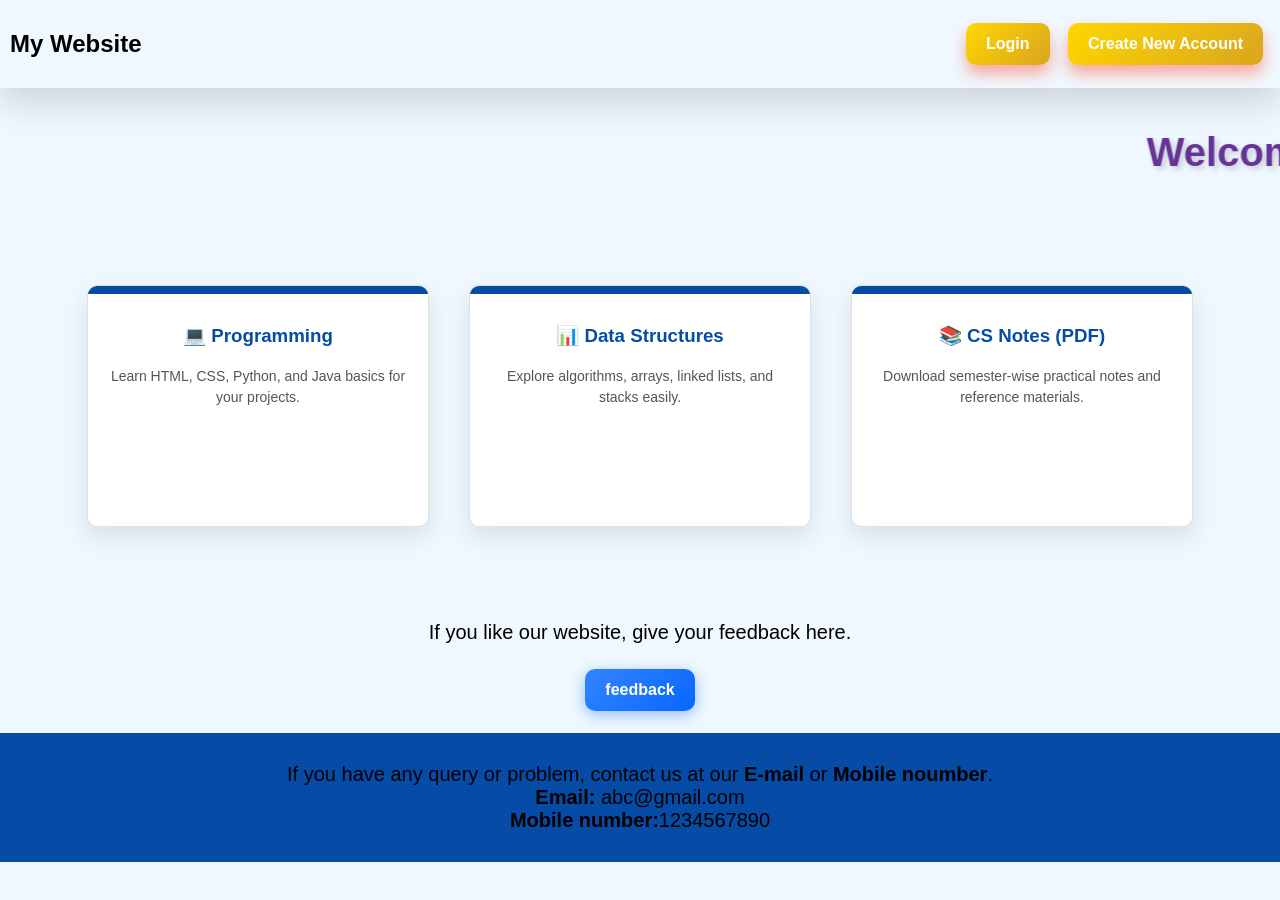
<file: index.html>
<!DOCTYPE html>
<html lang="en">
<head>
    <meta charset="UTF-8">
    <meta name="viewport" content="width=device-width, initial-scale=1.0">
    <title>Public Portal</title>
    <link rel="stylesheet" href="index.css">
</head>
<body>
    <div class="main_page_content">
        <header class="mainpage_header">
            <h2>My Website</h2>
            <div">
                <a href="login.html" class="main_page_button">Login</a>
                <a href="register.html" class="main_page_button">Create New Account</a>
            </div>
        </header>

        <main class="welcome_statement">
            <marquee behavior="scroll" direction="left" scrollamount="10" onmouseover="this.stop();" onmouseout="this.start();">
                <h1>Welcome to my first website!!!</h1>
            </marquee>
        </main>

        <div class="cs_cards_container">
            <div class="card">
                <h3>💻 Programming</h3>
                <p>Learn HTML, CSS, Python, and Java basics for your projects.</p>
            </div>
            
            <div class="card">
                <h3>📊 Data Structures</h3>
                <p>Explore algorithms, arrays, linked lists, and stacks easily.</p>
            </div>
            
            <div class="card">
                <h3>📚 CS Notes (PDF)</h3>
                <p>Download semester-wise practical notes and reference materials.</p>
            </div>
        </div>
    </div>

    <div class="feedback_section">
        <span id="feedback_statement">If you like our website, give your feedback here.</span><br><br>
        <a href="feedback.html" class="main_page_button" id="feedback_button">feedback</a>
    </div>

    <div class="footer_box">
        <footer>
            <p class="footer_statement">If you have any query or problem, contact us at our <strong>E-mail</strong> or <strong>Mobile noumber</strong>.<br>
            <strong>Email:</strong> abc@gmail.com<br>
                <strong>Mobile number:</strong>1234567890
            </p>
        </footer>
    </div>
</body>
</html>
</file>
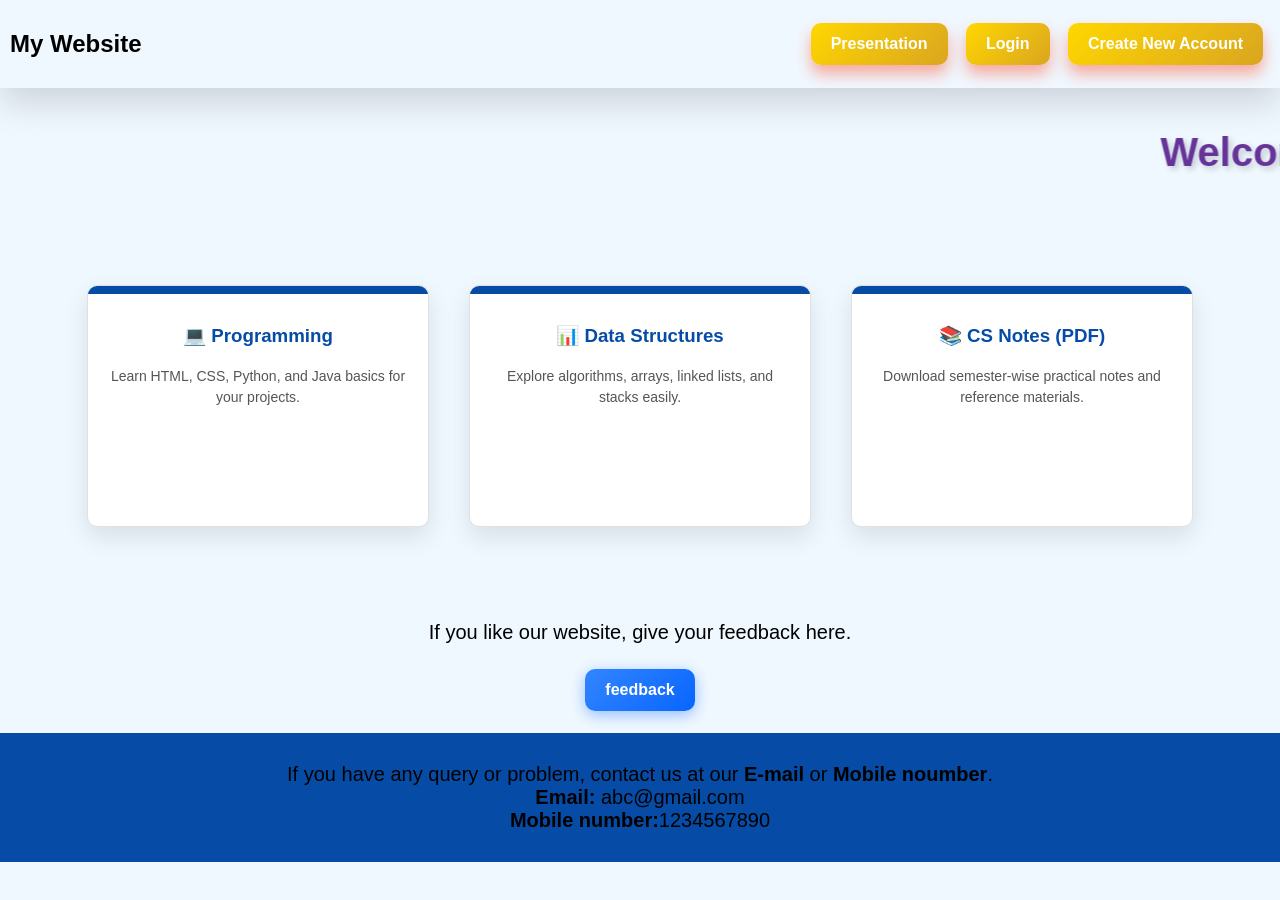
<file: my_website/index.html>
<!DOCTYPE html>
<html lang="en">
<head>
    <meta charset="UTF-8">
    <meta name="viewport" content="width=device-width, initial-scale=1.0">
    <title>Public Portal</title>
    <link rel="stylesheet" href="index.css">
</head>
<body>
    <div class="main_page_content">
        <header class="mainpage_header">
            <h2>My Website</h2>
            <div">
            <a href="presentation.html" class="main_page_button">Presentation</a>
                <a href="login.html" class="main_page_button">Login</a>
                <a href="register.html" class="main_page_button">Create New Account</a>
            </div>
        </header>

        <main class="welcome_statement">
            <marquee behavior="scroll" direction="left" scrollamount="10" onmouseover="this.stop();" onmouseout="this.start();">
                <h1>Welcome to my first website!!!</h1>
            </marquee>
        </main>

        <div class="cs_cards_container">
            <div class="card">
                <h3>💻 Programming</h3>
                <p>Learn HTML, CSS, Python, and Java basics for your projects.</p>
            </div>
            
            <div class="card">
                <h3>📊 Data Structures</h3>
                <p>Explore algorithms, arrays, linked lists, and stacks easily.</p>
            </div>
            
            <div class="card">
                <h3>📚 CS Notes (PDF)</h3>
                <p>Download semester-wise practical notes and reference materials.</p>
            </div>
        </div>
    </div>

    <div class="feedback_section">
        <span id="feedback_statement">If you like our website, give your feedback here.</span><br><br>
        <a href="feedback.html" class="main_page_button" id="feedback_button">feedback</a>
    </div>

    <div class="footer_box">
        <footer>
            <p class="footer_statement">If you have any query or problem, contact us at our <strong>E-mail</strong> or <strong>Mobile noumber</strong>.<br>
            <strong>Email:</strong> abc@gmail.com<br>
                <strong>Mobile number:</strong>1234567890
            </p>
        </footer>
    </div>
</body>
</html>
</file>
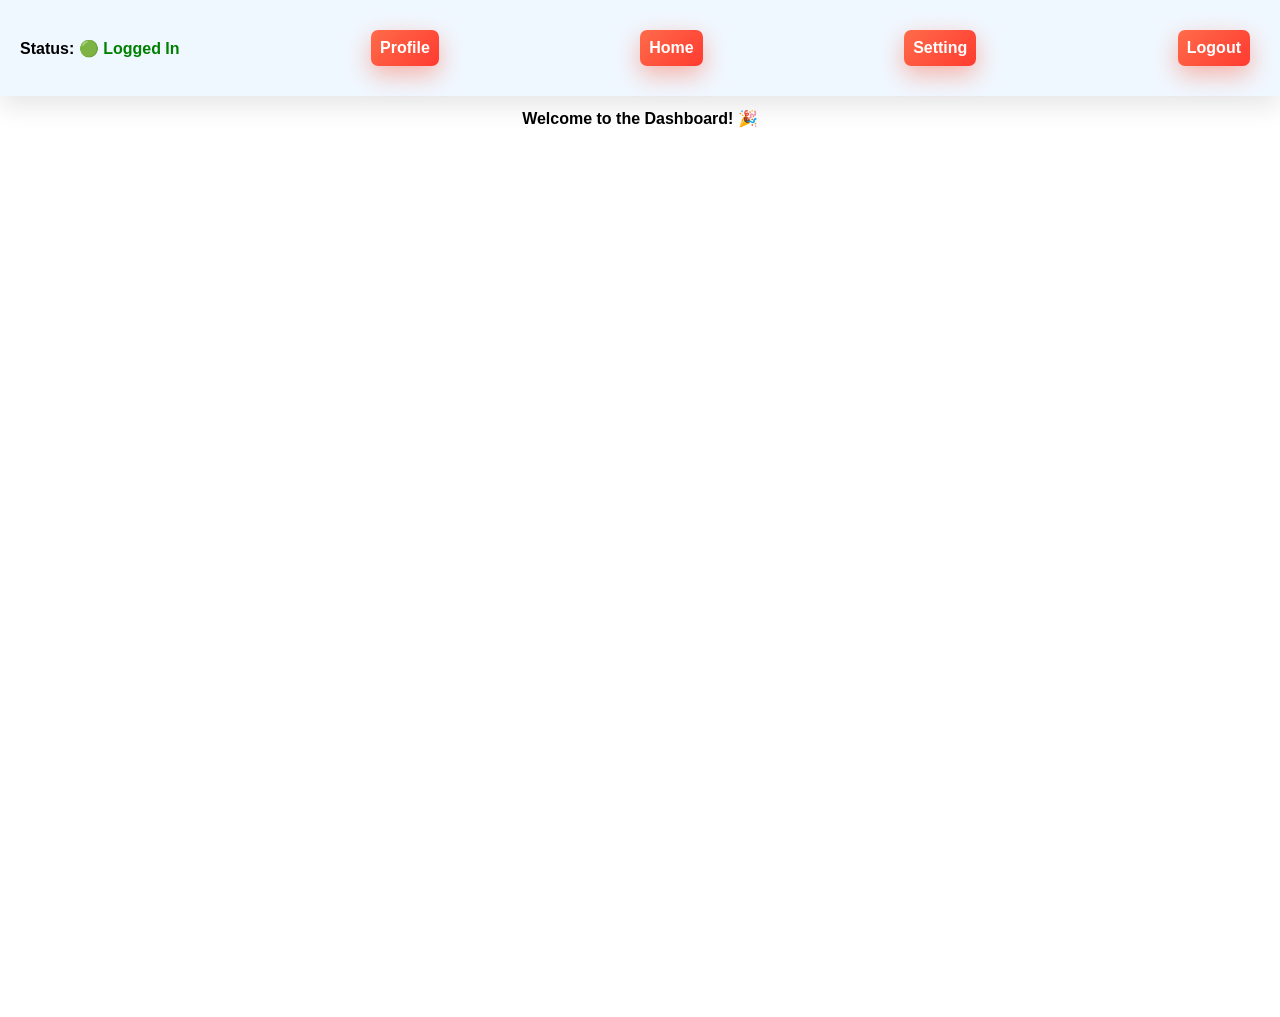
<file: dashboard.html>
<!DOCTYPE html>
<html lang="en">
<head>
    <meta charset="UTF-8">
    <meta name="viewport" content="width=device-width, initial-scale=1.0">
    <title>User Dashboard</title>
    <link rel="stylesheet" href="dashboard_page.css">
</head>
<body>
    <header class="dashboard_page_header">
            <span><strong>Status:</strong> <span style="color: green; font-weight: bold;">🟢 Logged In</span></span>
            <button class="dashboard_button">Profile</button>
            <a class="dashboard_button" href="dashboard.html">Home</a>
            <button class="dashboard_button">Setting</button>
            <a href="index.html" class="dashboard_button" style="background-color: #dc3545;">Logout</a>
    </header>

    <div class="profile_page">
        <div class="profile_card">
            <span><h4>Welcome to the Dashboard! 🎉</h4></span>
        </div>
    </div>
</body>
</html>
</file>
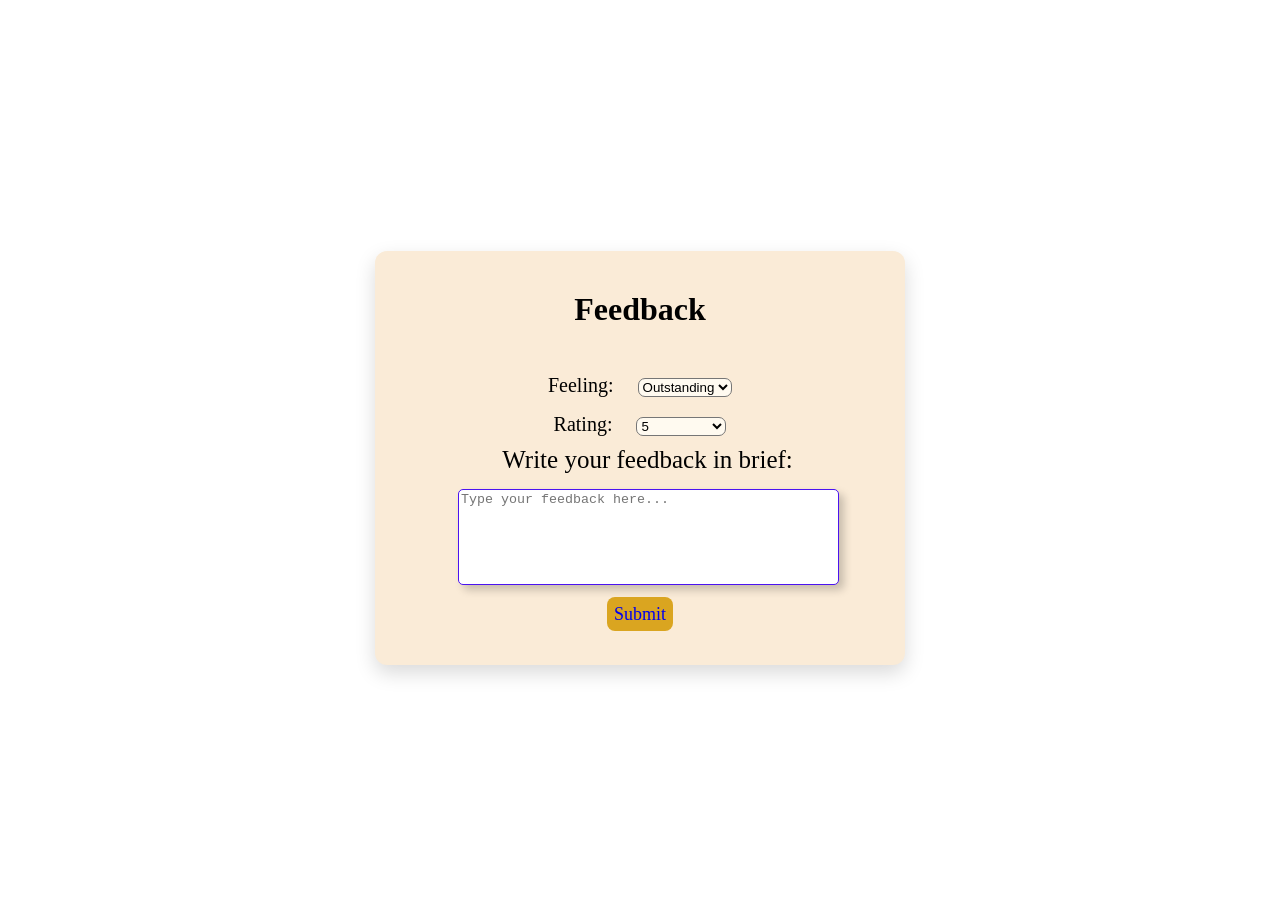
<file: feedback.html>
<!DOCTYPE html>
<html lang="en">
<head>
    <meta charset="UTF-8">
    <meta name="viewport" content="width=device-width, initial-scale=1.0">
    <title>feedback</title>
    <link rel="stylesheet" href="feedback.css">
</head>
<body>
    <div>
        <h1 class="heading">Feedback</h1><br>
        <label for="Feeling" class="feeling_label">Feeling:</label>
        <select class="feeling_menu" name="Feeling">
            <option value="Outstanding">Outstanding</option>
            <option value="Happy">Happy</option>
            <option value="Bad">Bad</option>
            <option value="Nothing">Nothing</option>
        </select><br>

        <label for="Rating" class="rating_label">Rating:</label>
        <select class="rating_menu" name="Rating">
            <option value="5">5</option>
            <option value="4">4</option>
            <option value="3">3</option>
            <option value="2">2</option>
            <option value="1">1</option>
        </select><br>

        <label for="feedback" class="feedback_brief_label">Write your feedback in brief:</label><br>
        <textarea class="feedback_box" rows="6" cols="45" name="feedback" placeholder="Type your feedback here..." required></textarea><br>
        <a href="feedback_submit.html" class="submit_feedback">Submit</a>
    </div>
</body>
</html>
</file>
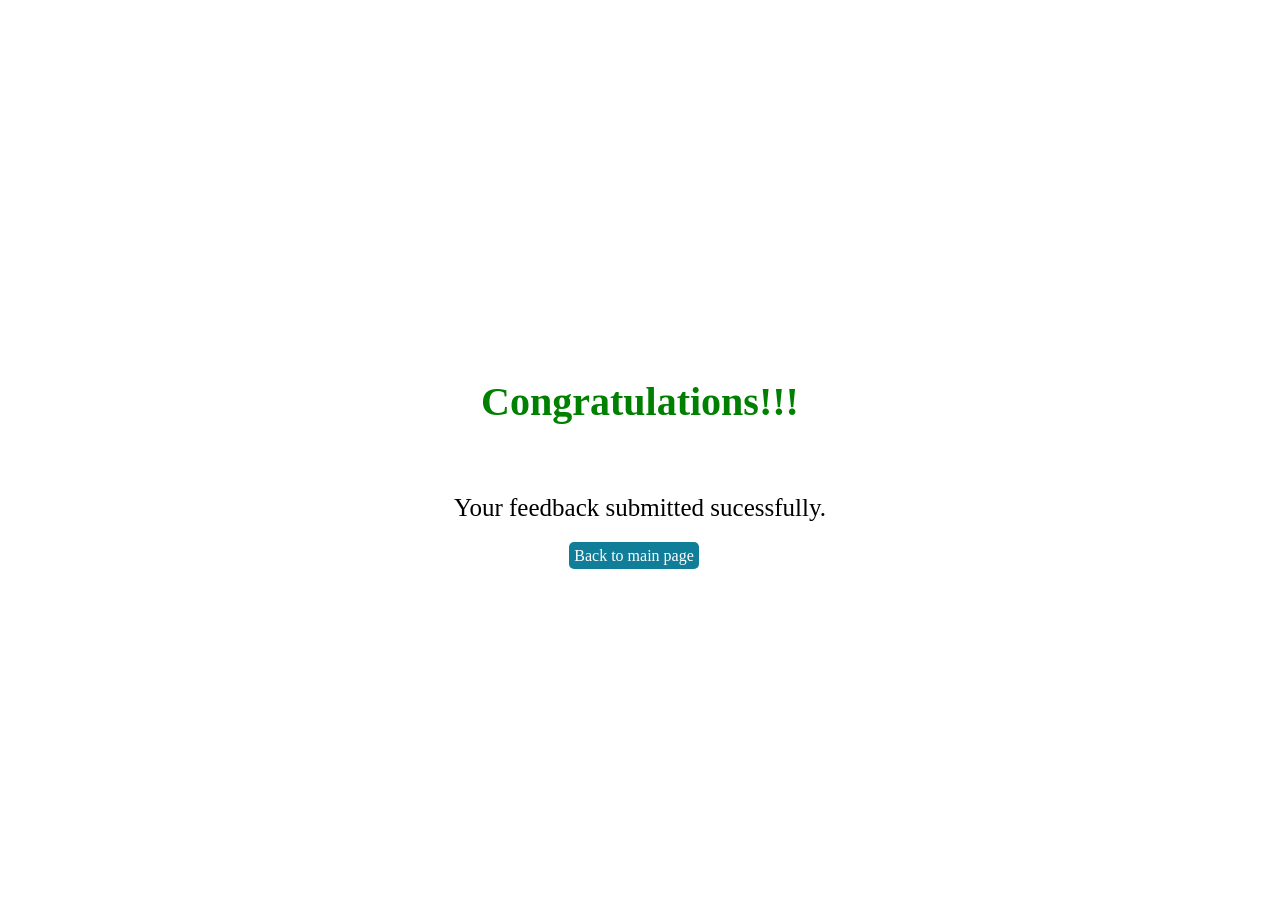
<file: feedback_submit.html>
<!DOCTYPE html>
<html lang="en">
<head>
    <meta charset="UTF-8">
    <meta name="viewport" content="width=device-width, initial-scale=1.0">
    <title>success</title>
    <link rel="stylesheet" href="feedback_submit.css">
</head>
<body>
    <div>
        <h1>Congratulations!!! </h1><br>
        <p>Your feedback submitted sucessfully.</p>
        <a href="index.html" class="back_button">Back to main page</a>
    </div>
</body>
</html>
</file>
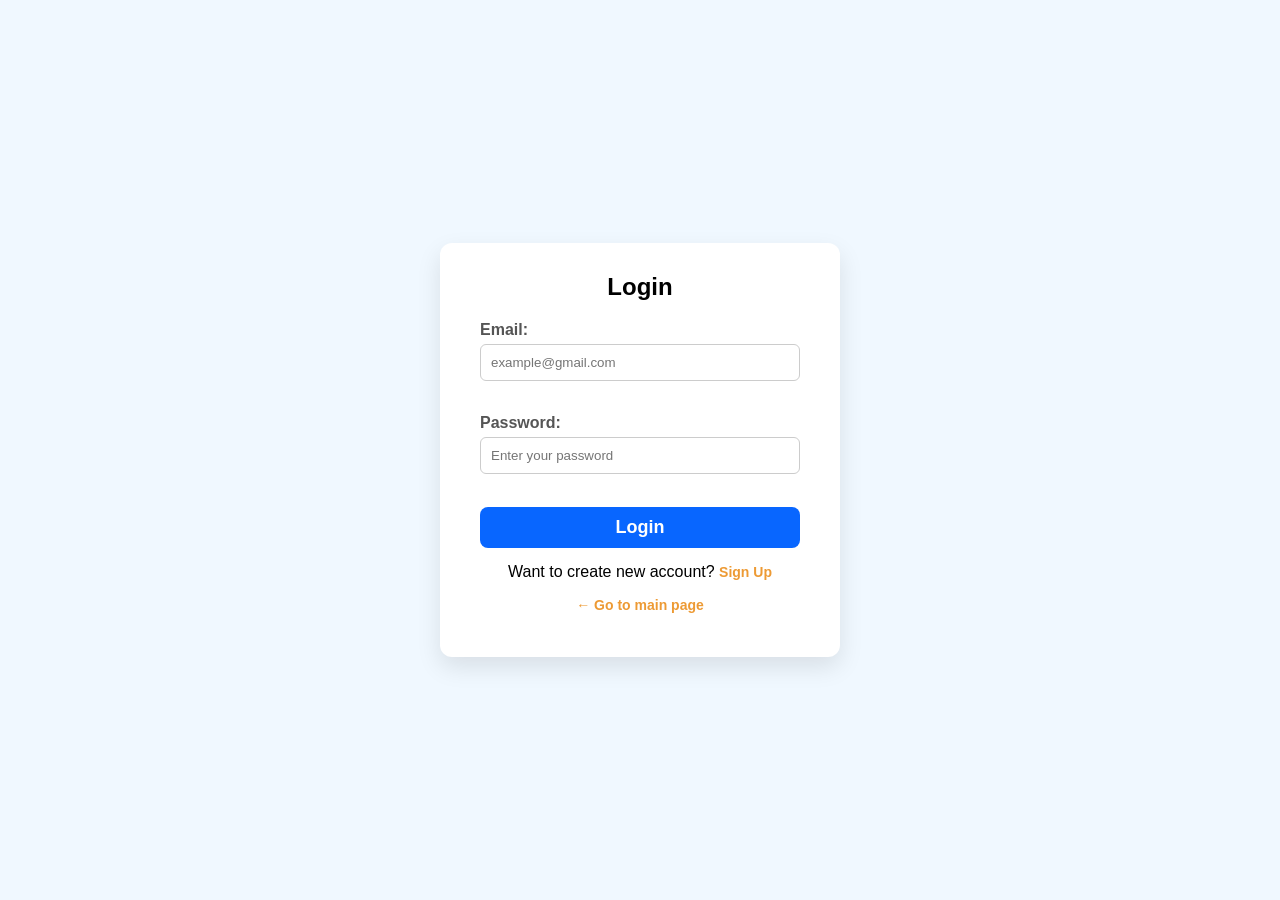
<file: login.html>
<!DOCTYPE html>
<html lang="en">
<head>
    <meta charset="UTF-8">
    <meta name="viewport" content="width=device-width, initial-scale=1.0">
    <title>Login Form</title>
    <link rel="stylesheet" href="login_page.css">
    <script>
        function handleLogin(event) {
            event.preventDefault();

            let inputEmail = document.getElementById("email").value;
            let inputPassword = document.getElementById("password").value;

            // Saved details get karne
            let savedEmail = localStorage.getItem("savedEmail");
            let savedPassword = localStorage.getItem("savedPassword");

            if (!savedEmail || !savedPassword) {
                alert("Account is not created, please first create a account.");
                window.location.href = "register.html";
                return false;
            }

            if (inputEmail === savedEmail && inputPassword === savedPassword) {
                alert("Login Successful!");
                window.location.href = "dashboard.html";
            } else {
                alert("Please enter correct email or password.");
            }
        }
    </script>
</head>
<body>
    <form class="login_form" onsubmit="handleLogin(event)">
        <h2>Login</h2>
        
        <label  for="email">Email: </label>
        <input type="email" id="email" placeholder="example@gmail.com" required><br><br>
        
        <label for="password">Password: </label>
        <input type="password" id="password" placeholder="Enter your password" required><br><br>
        
        <input type="submit" value="Login" class="submit">
        
        <p style="text-align: center; margin-top: 15px; font-size: 16px;">
            Want to create new account? <a class="login_page_sign_up" href="register.html">Sign Up</a>
        </p>
        <p style="text-align: center;">
            <a class="login_page_sign_up" href="index.html">← Go to main page</a>
        </p>
    </form>
</body>
</html>
</file>
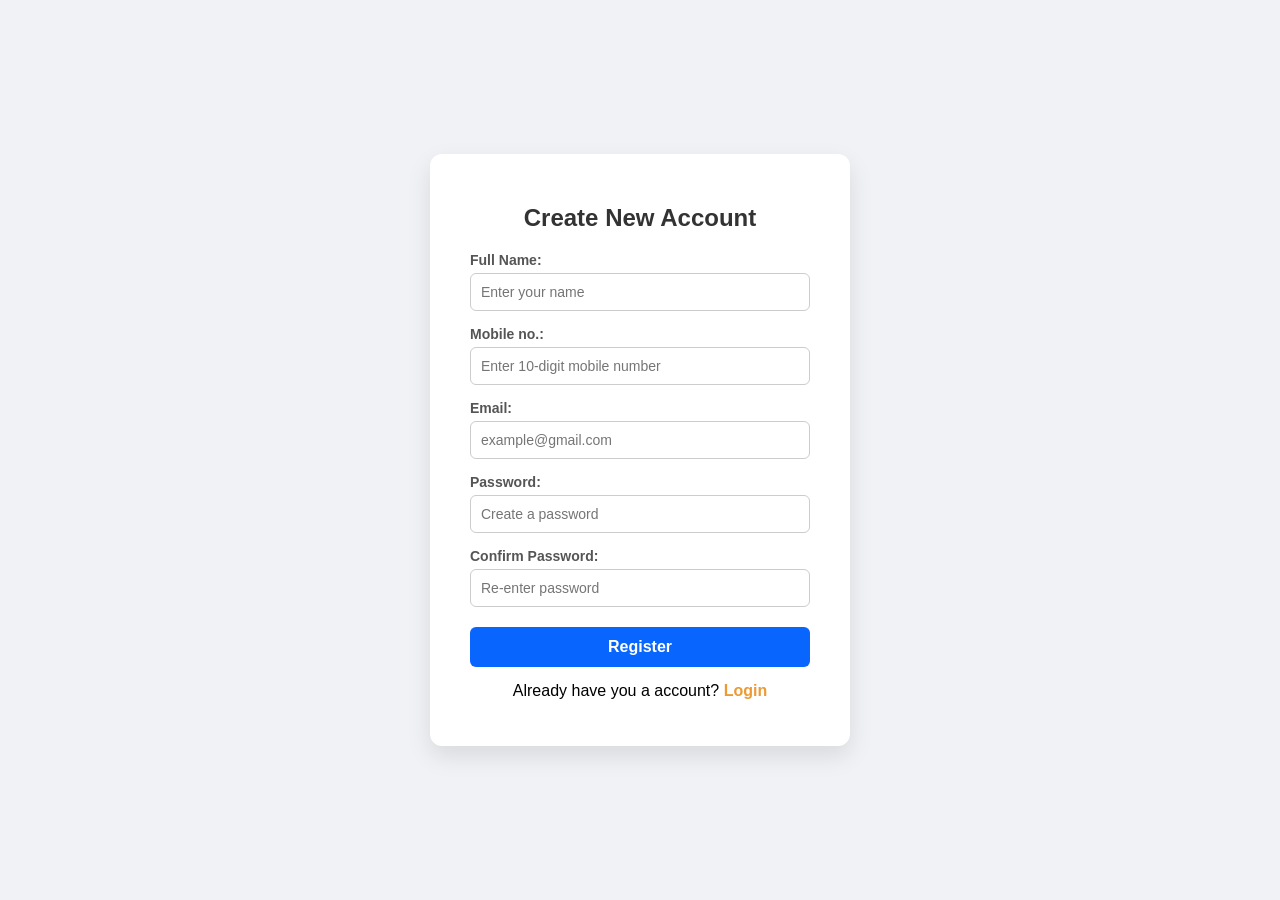
<file: register.html>
<!DOCTYPE html>
<html lang="en">
<head>
    <meta charset="UTF-8">
    <meta name="viewport" content="width=device-width, initial-scale=1.0">
    <title>Create New Account</title>
    <link rel="stylesheet" href="register_page.css">
    <script>
        function handleRegister(event) {
            event.preventDefault();
            
            let name = document.getElementById("name").value;
            let mobile = document.getElementById("mobile").value;
            let email = document.getElementById("email").value;
            let password = document.getElementById("password").value;
            let confirmPassword = document.getElementById("confirm-password").value;

            if (!email.endsWith("@gmail.com")) {
                alert("Please enter a valid E-mail !");
                return false;
            }

            if (mobile.length !== 10 || isNaN(mobile)) {
                alert("Please enter a valid mobile number!");
                return false;
            }

            if (password !== confirmPassword) {
                alert("Password does not match, please check again.");
                return false;
            }
 
            localStorage.setItem("savedName", name);
            localStorage.setItem("savedEmail", email);
            localStorage.setItem("savedPassword", password);

            alert("Account created successfully.");
            window.location.href = "login.html";
        }
    </script>
</head>
<body>
    <div class="register_form">
        <form onsubmit="handleRegister(event)">
            <h2>Create New Account</h2>
            
            <label for="name">Full Name: </label>
            <input type="text" id="name" placeholder="Enter your name" required>
            
            <label for="mobile">Mobile no.: </label>
            <input type="tel" id="mobile" placeholder="Enter 10-digit mobile number" required>

            <label for="email">Email: </label>
            <input type="email" id="email" placeholder="example@gmail.com" required>
            
            <label for="password">Password: </label>
            <input type="password" id="password" placeholder="Create a password" required>
            
            <label for="confirm-password">Confirm Password: </label>
            <input type="password" id="confirm-password" placeholder="Re-enter password" required>
            
            <input type="submit" value="Register" class="submit">
            
            <p style="text-align: center; margin-top: 15px; font-size: 16px;">
                Already have you a account? <a href="login.html" class="login_page_sign_up">Login</a>
            </p>
        </form>
    </div>
</body>
</html>
</file>
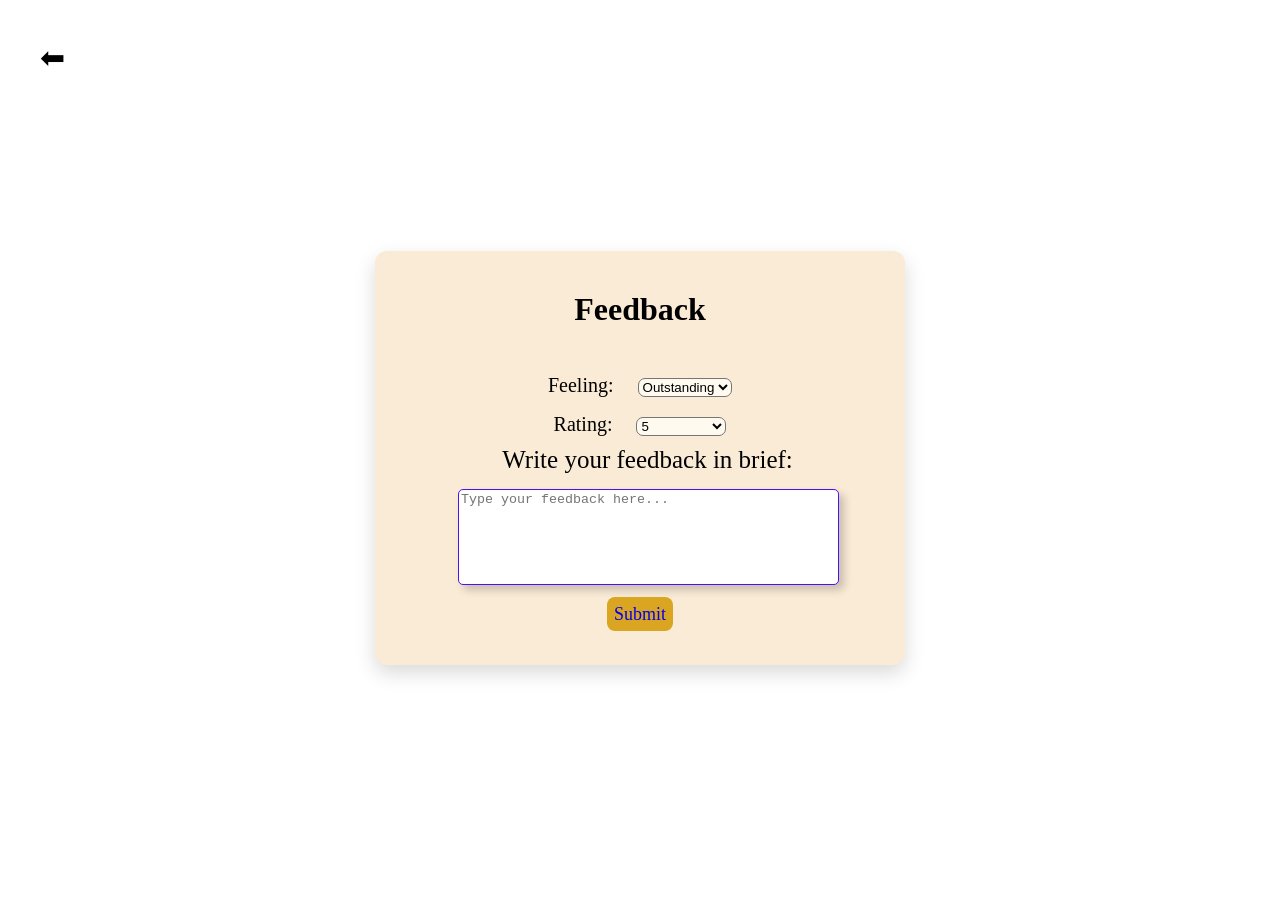
<file: my_website/feedback.html>
<!DOCTYPE html>
<html lang="en">
<head>
    <meta charset="UTF-8">
    <meta name="viewport" content="width=device-width, initial-scale=1.0">
    <title>feedback</title>
    <link rel="stylesheet" href="feedback.css">
</head>
<body>
    <a href="index.html" style="text-decoration: none; color: black ;font-size: 30px; margin: 20px; position: absolute; top: 20px; left:20px;">⬅</a>
    <div>
        <h1 class="heading">Feedback</h1><br>
        <label for="Feeling" class="feeling_label">Feeling:</label>
        <select class="feeling_menu" name="Feeling">
            <option value="Outstanding">Outstanding</option>
            <option value="Happy">Happy</option>
            <option value="Bad">Bad</option>
            <option value="Nothing">Nothing</option>
        </select><br>

        <label for="Rating" class="rating_label">Rating:</label>
        <select class="rating_menu" name="Rating">
            <option value="5">5</option>
            <option value="4">4</option>
            <option value="3">3</option>
            <option value="2">2</option>
            <option value="1">1</option>
        </select><br>

        <label for="feedback" class="feedback_brief_label">Write your feedback in brief:</label><br>
        <textarea class="feedback_box" rows="6" cols="45" name="feedback" placeholder="Type your feedback here..." required></textarea><br>
        <a href="feedback_submit.html" class="submit_feedback">Submit</a>
    </div>
</body>
</html>
</file>
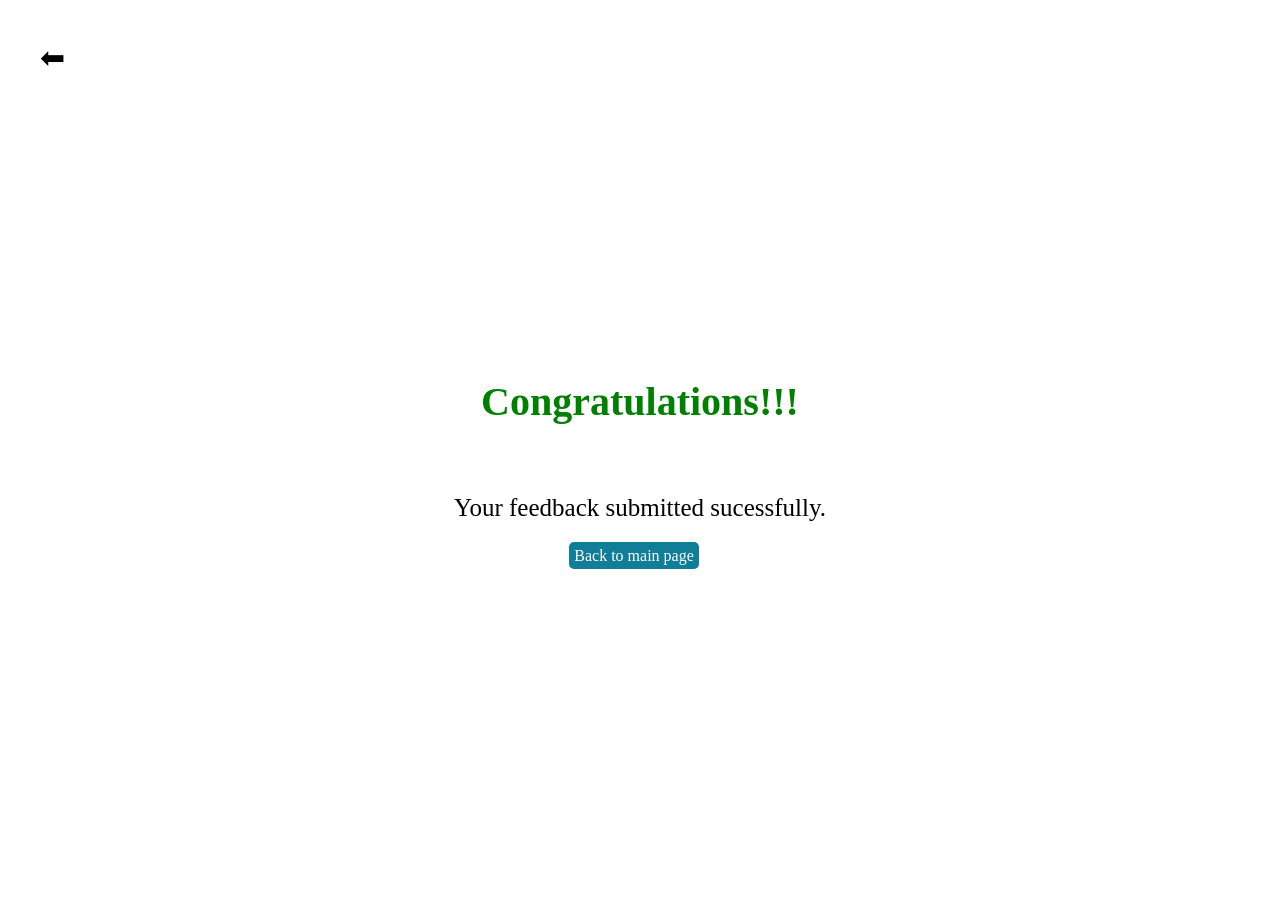
<file: my_website/feedback_submit.html>
<!DOCTYPE html>
<html lang="en">
<head>
    <meta charset="UTF-8">
    <meta name="viewport" content="width=device-width, initial-scale=1.0">
    <title>success</title>
    <link rel="stylesheet" href="feedback_submit.css">
</head>
<body>
    <a href="index.html" style="text-decoration: none; color: black ;font-size: 30px; margin: 20px; position: absolute; top: 20px; left:20px;">⬅</a>
    <div>
        <h1>Congratulations!!! </h1><br>
        <p>Your feedback submitted sucessfully.</p>
        <a href="index.html" class="back_button">Back to main page</a>
    </div>
</body>
</html>
</file>
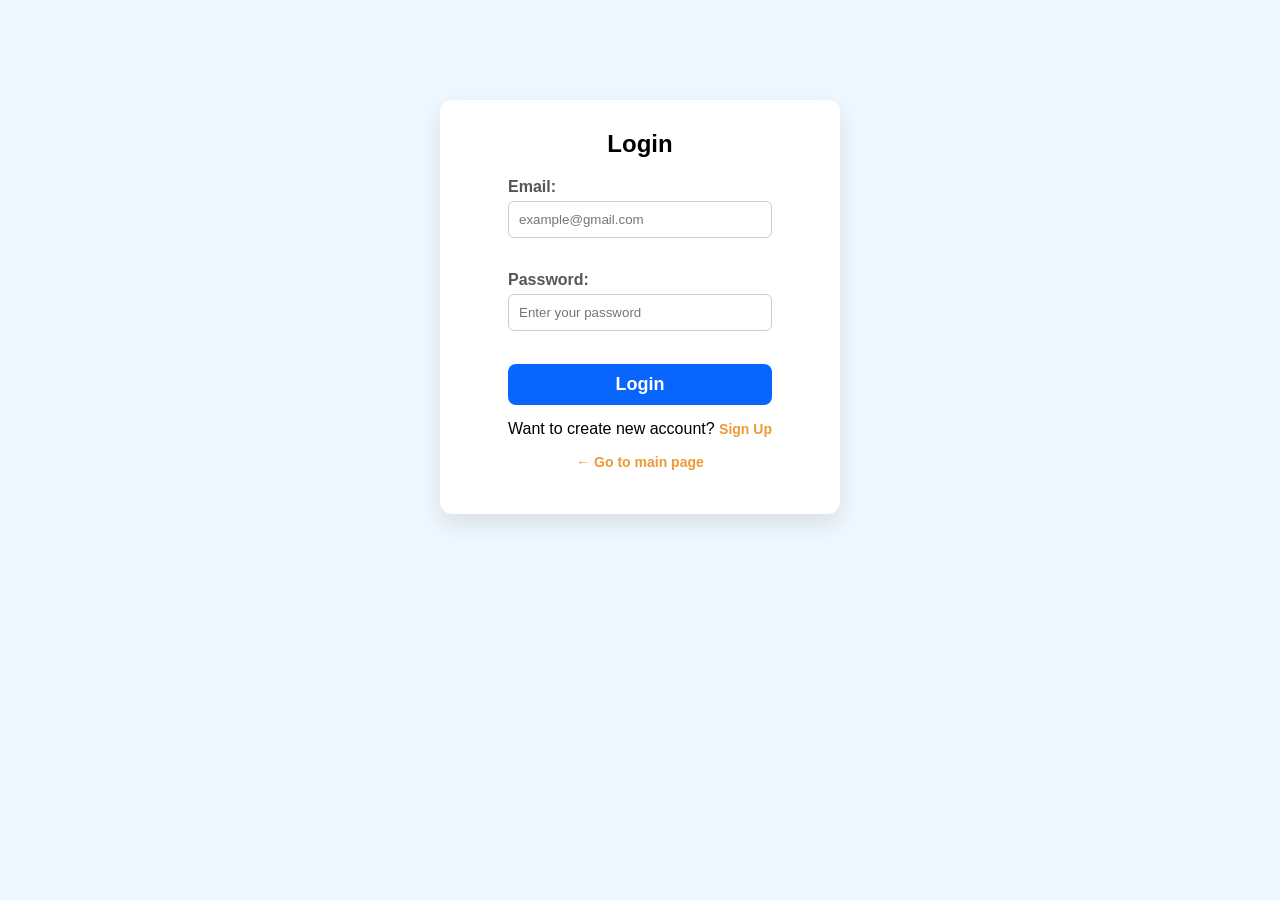
<file: my_website/login.html>
<!DOCTYPE html>
<html lang="en">
<head>
    <meta charset="UTF-8">
    <meta name="viewport" content="width=device-width, initial-scale=1.0">
    <title>Login Form</title>
    <link rel="stylesheet" href="login_page.css">
    <script>
        function handleLogin(event) {
            event.preventDefault();

            let inputEmail = document.getElementById("email").value;
            let inputPassword = document.getElementById("password").value;

            // Saved details get karne
            let savedEmail = localStorage.getItem("savedEmail");
            let savedPassword = localStorage.getItem("savedPassword");

            if (!savedEmail || !savedPassword) {
                alert("Account is not created, please first create a account.");
                window.location.href = "register.html";
                return false;
            }

            if (inputEmail === savedEmail && inputPassword === savedPassword) {
                alert("Login Successful!");
                window.location.href = "dashboard.html";
            } else {
                alert("Please enter correct email or password.");
            }
        }
    </script>
</head>
<body>
    <div class="login_form">
        <form onsubmit="handleLogin(event)">
            <h2>Login</h2>
            
            <label  for="email">Email: </label>
            <input type="email" id="email" placeholder="example@gmail.com" required><br><br>
            
            <label for="password">Password: </label>
            <input type="password" id="password" placeholder="Enter your password" required><br><br>
            
            <input type="submit" value="Login" class="submit">
            
            <p style="text-align: center; margin-top: 15px; font-size: 16px;">
                Want to create new account? <a class="login_page_sign_up" href="register.html">Sign Up</a>
            </p>
            <p style="text-align: center;">
                <a class="login_page_sign_up" href="index.html">← Go to main page</a>
            </p>
        </form>
    </div>
</body>
</html>
</file>
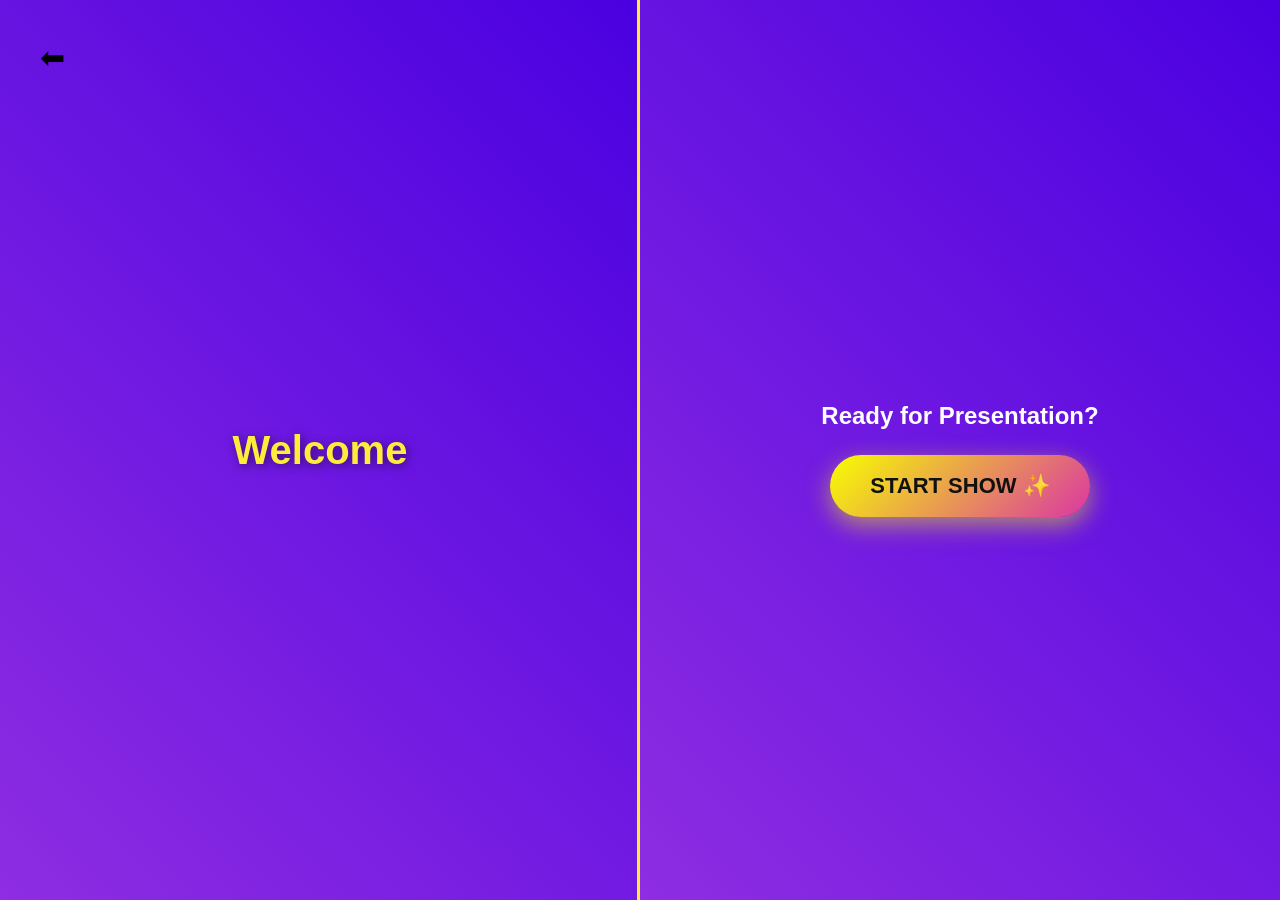
<file: my_website/presentation.html>
<!DOCTYPE html>
<html lang="en">
<head>
    <meta charset="UTF-8">
    <meta name="viewport" content="width=device-width, initial-scale=1.0">
    <title>Colorful Curtain Presentation</title>
    <link rel="stylesheet" href="presentation_page.css">
</head>
<body>
    <div id="left-curtain" class="curtain">
        <a href="index.html" style="text-decoration: none; color: black ;font-size: 30px; margin: 20px; position: absolute; top: 20px; left: 20px;">⬅</a>
        <h1 class="curtain-title">Welcome</h1>
    </div>

    <div id="right-curtain" class="curtain">
        <h2 class="curtain-subtitle">Ready for Presentation?</h2>
        <button id="start-btn" onclick="startPresentation()">Start Show ✨</button>
    </div>

    <div id="ppt-container">
        <button id="exit-btn" onclick="exitPresentation()">Exit</button>

        <h1 class="ppt-main-title">🚀 My Presentation</h1>
        
        <div class="slide-box active">Slide 1: Welcome to My Web Project! 💻✨</div>
        <div class="slide-box">Slide 2: Designing with HTML, CSS & JS 🎨🔥</div>
        <div class="slide-box">Slide 3: Python & Automation Power 🐍⚡</div>
        <div class="slide-box">Slide 4: Thank You 🎉</div>

        <div class="controls">
            <button class="ctrl-btn" onclick="prevSlide()">⬅ Previous</button>
            <button class="ctrl-btn" onclick="nextSlide()">Next ➡</button>
        </div>
    </div>

    <script>
        let currentSlide = 0;
        const slides = document.querySelectorAll('.slide-box');

        function startPresentation() {
            document.getElementById('left-curtain').classList.add('open-left');
            document.getElementById('right-curtain').classList.add('open-right');

            let elem = document.documentElement;
            if (elem.requestFullscreen) {
                elem.requestFullscreen();
            }

            setTimeout(() => {
                document.getElementById('left-curtain').style.display = 'none';
                document.getElementById('right-curtain').style.display = 'none';
                document.getElementById('ppt-container').style.display = 'flex';
            }, 1000);
        }

        function exitPresentation() {
            if (document.exitFullscreen) {
                document.exitFullscreen();
            } else if (document.webkitExitFullscreen) {
                document.webkitExitFullscreen();
            }

            window.location.href = "presentation.html"; 
        }

        function showSlide(index) {
            slides.forEach((slide, i) => {
                slide.classList.remove('active');
                if (i === index) {
                    slide.classList.add('active');
                }
            });
        }

        function nextSlide() {
            if (currentSlide < slides.length - 1) {
                currentSlide++;
                showSlide(currentSlide);
            }
        }

        function prevSlide() {
            if (currentSlide > 0) {
                currentSlide--;
                showSlide(currentSlide);
            }
        }
    </script>

</body>
</html>
</file>
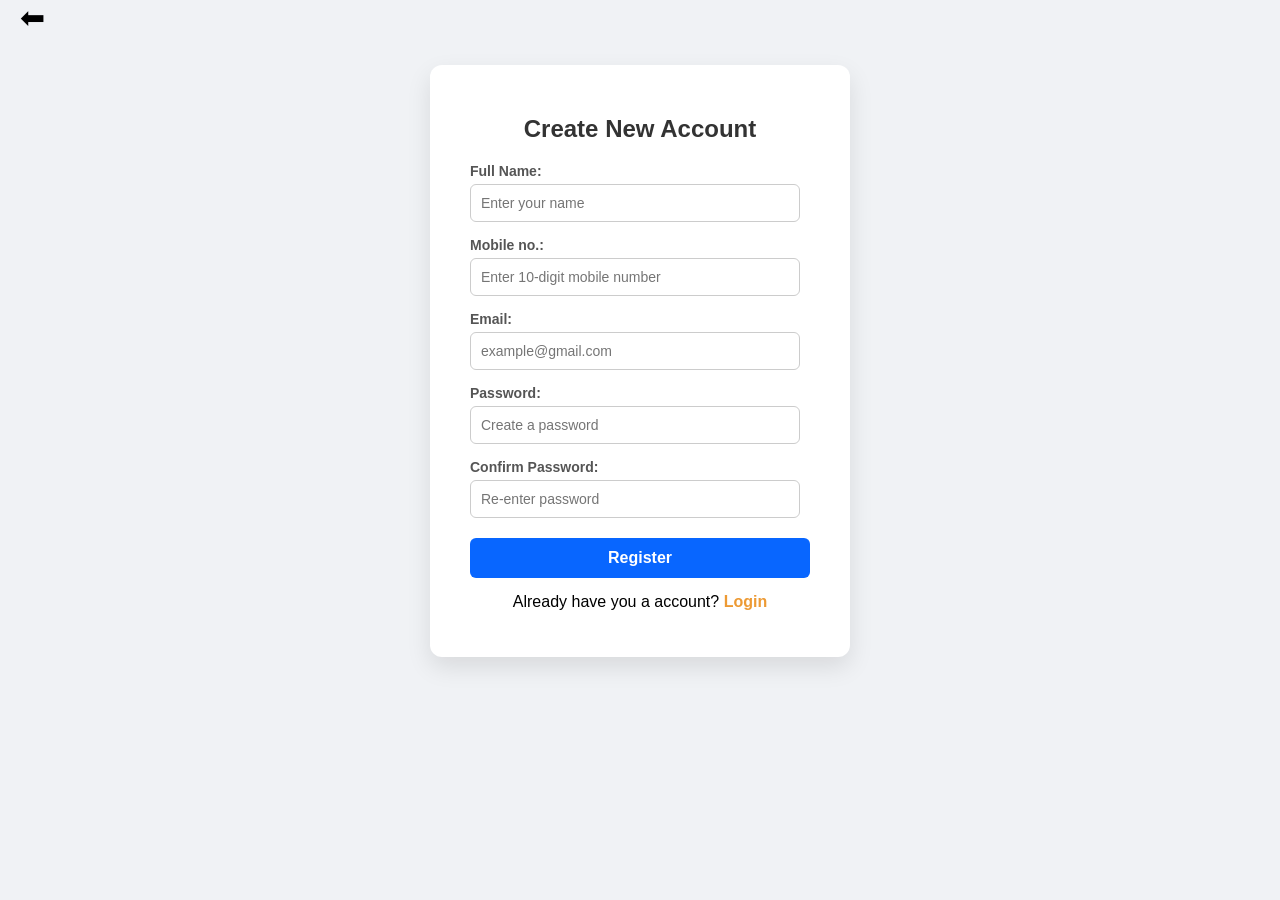
<file: my_website/register.html>
<!DOCTYPE html>
<html lang="en">
<head>
    <meta charset="UTF-8">
    <meta name="viewport" content="width=device-width, initial-scale=1.0">
    <title>Create New Account</title>
    <link rel="stylesheet" href="register_page.css">
    <script>
        function handleRegister(event) {
            event.preventDefault();
            
            let name = document.getElementById("name").value;
            let mobile = document.getElementById("mobile").value;
            let email = document.getElementById("email").value;
            let password = document.getElementById("password").value;
            let confirmPassword = document.getElementById("confirm-password").value;

            if (!email.endsWith("@gmail.com")) {
                alert("Please enter a valid E-mail !");
                return false;
            }

            if (mobile.length !== 10 || isNaN(mobile)) {
                alert("Please enter a valid mobile number!");
                return false;
            }

            if (password !== confirmPassword) {
                alert("Password does not match, please check again.");
                return false;
            }
 
            localStorage.setItem("savedName", name);
            localStorage.setItem("savedEmail", email);
            localStorage.setItem("savedPassword", password);

            alert("Account created successfully.");
            window.location.href = "login.html";
        }
    </script>
</head>
<body>
    <a href="index.html" style="text-decoration: none; background-color: #f0f2f5; color: black ;font-size: 30px; margin: 20px;">⬅</a>
    <div class="register_form">
        <form onsubmit="handleRegister(event)">
            <h2>Create New Account</h2>
            
            <label for="name">Full Name: </label>
            <input type="text" id="name" placeholder="Enter your name" required>
            
            <label for="mobile">Mobile no.: </label>
            <input type="tel" id="mobile" placeholder="Enter 10-digit mobile number" required>

            <label for="email">Email: </label>
            <input type="email" id="email" placeholder="example@gmail.com" required>
            
            <label for="password">Password: </label>
            <input type="password" id="password" placeholder="Create a password" required>
            
            <label for="confirm-password">Confirm Password: </label>
            <input type="password" id="confirm-password" placeholder="Re-enter password" required>
            
            <input type="submit" value="Register" class="submit">
            
            <p style="text-align: center; margin-top: 15px; font-size: 16px;">
                Already have you a account? <a href="login.html" class="login_page_sign_up">Login</a>
            </p>
        </form>
    </div>
</body>
</html>
</file>
<file: index.css>
body {
    font-family: Arial, Helvetica, sans-serif;
    background-color: aliceblue;
    margin: 0;
}

.main_page_content {
    display: flex;
    flex-direction: column;
    flex-wrap: wrap;
}

.mainpage_header {
    display: flex;
    justify-content: space-between;
    align-items: center;
    box-shadow: 0 15px 35px rgba(0, 0, 0, 0.15);
    padding: 10px;
}

.main_page_button {
    background: linear-gradient(135deg, #FFD700, #DAA520);
    color: white;
    font-size: 16px;
    font-weight: 600;
    padding: 12px 20px;
    margin: 7px;
    border: none;
    border-radius: 10px;
    cursor: pointer;
    box-shadow: 0 9px 15px rgba(255, 75, 43, 0.45);
    transition: all 0.3s ease;
    display: inline-block;
    text-decoration: none;
}

.main_page_button:hover {
    transform: translateY(-3px);
    background: linear-gradient(135deg, #FFDF00, #C58C12);
    color: black;
    box-shadow: 0 6px 20px rgba(218, 165, 32, 0.6);
}

#feedback_button {
    background: linear-gradient(135deg, #3385ff, #0866ff);
    box-shadow: 0 4px 15px rgba(8, 102, 255, 0.4);
}

.welcome_statement {
    margin-top: 15px;
    font-size: 20px;
    color: rebeccapurple;
    text-shadow: 3px 3px 6px rgba(0, 0, 0, 0.2);
}

.cs_cards_container {
    display: flex;
    justify-content: center;
    align-items: center;
    gap: 40px;
    width: 100%;            
    min-height: 400px;        
    box-sizing: border-box;
    flex-wrap: wrap;
}

.card {
    background-color: #ffffff;
    color: #064ca7;
    width: 300px;
    height: 200px;
    border-radius: 10px;
    box-shadow: 0 10px 25px rgba(0, 0, 0, 0.1);
    display: flex;
    flex-direction: column; 
    justify-content: flex-start;
    align-items: center;
    overflow: hidden;
    transition: 0.3s ease;
    position: relative;
    padding: 20px;
    text-align: center;
    border: 1px solid #e0e0e0;
}

.card::before {
    content: '';
    position: absolute;
    top: 0;
    left: 0;
    width: 100%;
    height: 8px;
    background-color: #064ca7;
}

.card:hover {
    box-shadow: 0 20px 40px rgba(0, 0, 0, 0.2);
    transform: translateY(-20px);
}

.card h2 {
    font-size: 20px;
    margin-top: 30px;
    margin-bottom: 10px;
    font-weight: 700;
}

.card p {
    font-size: 14px;
    line-height: 1.5;
    color: #555;
    margin: 0;
}

.feedback_section {
    text-align: center;
    margin: 15px;
}

#feedback_statement {
    text-align: center;
    font-size: 20px;
}

.footer_box {
    color: black;
    background-color: #064ca7;
    padding: 10px;
    text-align: center;
    font-size: 20px;
}
</file>
<file: my_website/index.css>
body {
    font-family: Arial, Helvetica, sans-serif;
    background-color: aliceblue;
    margin: 0;
}

.main_page_content {
    display: flex;
    flex-direction: column;
    flex-wrap: wrap;
}

.mainpage_header {
    display: flex;
    justify-content: space-between;
    align-items: center;
    box-shadow: 0 15px 35px rgba(0, 0, 0, 0.15);
    padding: 10px;
}

.main_page_button {
    background: linear-gradient(135deg, #FFD700, #DAA520);
    color: white;
    font-size: 16px;
    font-weight: 600;
    padding: 12px 20px;
    margin: 7px;
    border: none;
    border-radius: 10px;
    cursor: pointer;
    box-shadow: 0 9px 15px rgba(255, 75, 43, 0.45);
    transition: all 0.3s ease;
    display: inline-block;
    text-decoration: none;
}

.main_page_button:hover {
    transform: translateY(-3px);
    background: linear-gradient(135deg, #FFDF00, #C58C12);
    color: black;
    box-shadow: 0 6px 20px rgba(218, 165, 32, 0.6);
}

#feedback_button {
    background: linear-gradient(135deg, #3385ff, #0866ff);
    box-shadow: 0 4px 15px rgba(8, 102, 255, 0.4);
}

.welcome_statement {
    margin-top: 15px;
    font-size: 20px;
    color: rebeccapurple;
    text-shadow: 3px 3px 6px rgba(0, 0, 0, 0.2);
}

.cs_cards_container {
    display: flex;
    justify-content: center;
    align-items: center;
    gap: 40px;
    width: 100%;            
    min-height: 400px;        
    box-sizing: border-box;
    flex-wrap: wrap;
}

.card {
    background-color: #ffffff;
    color: #064ca7;
    width: 300px;
    height: 200px;
    border-radius: 10px;
    box-shadow: 0 10px 25px rgba(0, 0, 0, 0.1);
    display: flex;
    flex-direction: column; 
    justify-content: flex-start;
    align-items: center;
    overflow: hidden;
    transition: 0.3s ease;
    position: relative;
    padding: 20px;
    text-align: center;
    border: 1px solid #e0e0e0;
}

.card::before {
    content: '';
    position: absolute;
    top: 0;
    left: 0;
    width: 100%;
    height: 8px;
    background-color: #064ca7;
}

.card:hover {
    box-shadow: 0 20px 40px rgba(0, 0, 0, 0.2);
    transform: translateY(-20px);
}

.card h2 {
    font-size: 20px;
    margin-top: 30px;
    margin-bottom: 10px;
    font-weight: 700;
}

.card p {
    font-size: 14px;
    line-height: 1.5;
    color: #555;
    margin: 0;
}

.feedback_section {
    text-align: center;
    margin: 15px;
}

#feedback_statement {
    text-align: center;
    font-size: 20px;
}

.footer_box {
    color: black;
    background-color: #064ca7;
    padding: 10px;
    text-align: center;
    font-size: 20px;
}
</file>
<file: dashboard_page.css>
body {
    font-family: Arial, Helvetica, sans-serif;
}

.dashboard_page_header {
    display: flex;
    justify-content: space-between;
    align-items: center;
    margin: -8px;
    padding: 20px;
    box-shadow: 0 10px 25px rgba(0, 0, 0, 0.1);
    background-color: aliceblue;
    flex-wrap: wrap;
}

.dashboard_button {
    border: none;
    border-radius: 7px;
    margin: 10px;
    padding:  9px;
    color: white;
    background-color: blue;
    text-decoration: none;
    cursor: pointer;
    background: linear-gradient(135deg, #ff6b4a, #ff3b30);
    font-size: 16px;
    font-weight: 600;
    box-shadow: 0 9px 25px rgba(255, 75, 43, 0.40);
    transition: all 0.3s ease;
}

.dashboard_button:hover {
    box-shadow: 0 6px 20px rgba(255, 75, 43, 0.5);
}

.dashboard_button:hover {
    background-color:bisque;
    color: black;
}

.profile_page {
    height: 100vh;
}

.profile_card {
    text-align: center;
    margin: 10px;
}
</file>
<file: feedback.css>
body {
    display: flex;
    justify-content: center;
    align-items: center;
    height: 100vh;
}

div {
    background-color: antiquewhite;
    padding: 40px;
    border-radius: 12px;
    box-shadow: 0px 8px 20px rgba(0, 0, 0, 0.15);
    width: 450px;
    text-align: center;
}

.heading {
    text-align: center;
    margin-top: 0;
}

.feeling_label {
    font-size: 20px;
    margin: 10px;
}

.feeling_menu {
    width: 21%;
    margin: 10px;
    background-color:floralwhite;
    border-radius: 7px;
}
.rating_label {
    font-size: 20px;
    margin: 10px;
}

.rating_menu {
    width: 20%;
    margin-left: 30px;
    background-color: floralwhite;
    margin: 10px;
    border-radius: 7px;
}

.feedback_brief_label {
    font-size: 25px;
    margin-left: 15px;
}

.feedback_box {
    resize: none;
    margin: 15px;
    border-color: rgb(75, 19, 241);
    border-radius: 5px;;
    box-shadow: 5px 5px 8px rgba(0, 0, 0, 0.2);
    margin-left: 32px;
}

.submit_feedback {
    height: 35px;
    width: 90px;
    padding: 7px;
    margin: 15px;
    border: none;
    border-radius: 8px;
    background-color: goldenrod;
    font-size: large;
    text-decoration: none;

}

.submit_feedback:hover {
    background-color: sienna;
    color: aliceblue;
}
</file>
<file: feedback_submit.css>
body {
    display: flex;
    justify-content: center;
    align-items: center;
    height: 100vh;
}

h1{
    text-align: center;
    color: green;
    font-size: 40px;
}

p {
    text-align: center;
    font-size: 25px;
}
.back_button {
    color: white;
    background-color: #107e99;
    text-decoration: none;
    border-radius: 5px;
    padding: 5px;
    margin-left: 31%;
    margin-right: 31%;
}

.back_button:hover {
    background-color: rgb(59, 59, 244);
}
</file>
<file: login_page.css>
body {
    background-color: aliceblue;
    font-family: Arial, Helvetica, sans-serif;
    display: flex;
    justify-content: center;
    align-items: center;
    min-height: 100vh;
    margin: 0;
}

.login_form {
    background-color: #ffffff;
    padding: 30px 40px;
    border-radius: 12px;
    box-shadow: 0 10px 25px rgba(0, 0, 0, 0.1);
    width: 100%;
    max-width: 400px;
    box-sizing: border-box;
}

form h2 {
    text-align: center;
    margin-top: 0;
    margin-bottom: 20px;
}

label {
    display: block;
    margin-bottom: 5px;
    font-weight: bold;
    color: #555;
}

#email, #password {
    margin-bottom: 15px;
    border: 1px solid #ccc;
    border-radius: 6px;
    width: 100%;
    padding: 10px;
    box-sizing: border-box;
}

.submit {
    border: none;
    border-radius: 8px;
    padding: 10px;
    background-color: #0866ff;
    color: white;
    width: 100%;
    font-size: 18px;
    font-weight: bold;
    cursor: pointer;
}

.submit:hover {
    background-color: #0556d4;
}

.login_form p {
    text-align: center;
    margin-top: 15px;
    font-size: 14px;
}

.login_page_sign_up {
    text-decoration: none;
    color: rgb(237, 154, 52);
    font-weight: bold;
    font-size: 14px;
}

.login_page_sign_up:hover {
    color: #0866ff;
    text-decoration: underline;
}
</file>
<file: register_page.css>
body {
    display: flex;
    justify-content: center;
    align-items: center;
    min-height: 100vh;
    background-color: #f0f2f5;
    margin: 0;
    font-family: Arial, sans-serif;
}

.register_form {
    background-color: #ffffff;
    padding: 30px 40px;
    border-radius: 12px;
    box-shadow: 0 10px 25px rgba(0, 0, 0, 0.1);
    width: 100%;
    max-width: 420px;
    box-sizing: border-box;
}

.register_form h2 {
    text-align: center;
    color: #333;
    margin-bottom: 20px;
}

.register_form label {
    display: block;
    margin-bottom: 5px;
    font-weight: bold;
    color: #555;
    font-size: 14px;
}

.register_form input[type="text"],
.register_form input[type="tel"],
.register_form input[type="email"],
.register_form input[type="password"] {
    width: 100%;
    padding: 10px;
    margin-bottom: 15px;
    border: 1px solid #ccc;
    border-radius: 6px;
    font-size: 14px;
    box-sizing: border-box;
}

.register_form .submit {
    width: 100%;
    background-color: #0866ff;
    color: white;
    padding: 11px;
    border: none;
    border-radius: 6px;
    font-size: 16px;
    font-weight: bold;
    cursor: pointer;
    margin-top: 5px;
}

.register_form .submit:hover {
    background-color: #0556d4;
}

.register_form p {
    text-align: center;
    margin-top: 15px;
    font-size: 14px;
}

.login_page_sign_up {
    color: rgb(237, 154, 52);;
    text-decoration: none;
    font-weight: bold;
}

.login_page_sign_up:hover {
    text-decoration: underline;
    color: #0556d4;
}
</file>
<file: my_website/feedback.css>
body {
    display: flex;
    justify-content: center;
    align-items: center;
    height: 100vh;
}

div {
    background-color: antiquewhite;
    padding: 40px;
    border-radius: 12px;
    box-shadow: 0px 8px 20px rgba(0, 0, 0, 0.15);
    width: 450px;
    text-align: center;
}

.heading {
    text-align: center;
    margin-top: 0;
}

.feeling_label {
    font-size: 20px;
    margin: 10px;
}

.feeling_menu {
    width: 21%;
    margin: 10px;
    background-color:floralwhite;
    border-radius: 7px;
}
.rating_label {
    font-size: 20px;
    margin: 10px;
}

.rating_menu {
    width: 20%;
    margin-left: 30px;
    background-color: floralwhite;
    margin: 10px;
    border-radius: 7px;
}

.feedback_brief_label {
    font-size: 25px;
    margin-left: 15px;
}

.feedback_box {
    resize: none;
    margin: 15px;
    border-color: rgb(75, 19, 241);
    border-radius: 5px;;
    box-shadow: 5px 5px 8px rgba(0, 0, 0, 0.2);
    margin-left: 32px;
}

.submit_feedback {
    height: 35px;
    width: 90px;
    padding: 7px;
    margin: 15px;
    border: none;
    border-radius: 8px;
    background-color: goldenrod;
    font-size: large;
    text-decoration: none;

}

.submit_feedback:hover {
    background-color: sienna;
    color: aliceblue;
}
</file>
<file: my_website/feedback_submit.css>
body {
    display: flex;
    justify-content: center;
    align-items: center;
    height: 100vh;
}

h1{
    text-align: center;
    color: green;
    font-size: 40px;
}

p {
    text-align: center;
    font-size: 25px;
}
.back_button {
    color: white;
    background-color: #107e99;
    text-decoration: none;
    border-radius: 5px;
    padding: 5px;
    margin-left: 31%;
    margin-right: 31%;
}

.back_button:hover {
    background-color: rgb(59, 59, 244);
}
</file>
<file: my_website/login_page.css>
body {
    background-color: aliceblue;
    font-family: Arial, Helvetica, sans-serif;
}

.login_form {
    background-color: #ffffff;
    padding: 30px 40px;
    border-radius: 12px;
    box-shadow: 0 10px 25px rgba(0, 0, 0, 0.1);
    width: 100%;
    max-width: 400px;
    box-sizing: border-box;
    display: flex;
    justify-content: center;
    align-items: center;
    margin: 100px auto;
    flex-wrap: wrap;
}

form h2 {
    text-align: center;
    margin-top: 0;
    margin-bottom: 20px;
}

label {
    display: block;
    margin-bottom: 5px;
    font-weight: bold;
    color: #555;
}

#email, #password {
    margin-bottom: 15px;
    border: 1px solid #ccc;
    border-radius: 6px;
    width: 100%;
    padding: 10px;
    box-sizing: border-box;
}

.submit {
    border: none;
    border-radius: 8px;
    padding: 10px;
    background-color: #0866ff;
    color: white;
    width: 100%;
    font-size: 18px;
    font-weight: bold;
    cursor: pointer;
}

.submit:hover {
    background-color: #0556d4;
}

.login_form p {
    text-align: center;
    margin-top: 15px;
    font-size: 14px;
}

.login_page_sign_up {
    text-decoration: none;
    color: rgb(237, 154, 52);
    font-weight: bold;
    font-size: 14px;
}

.login_page_sign_up:hover {
    color: #0866ff;
    text-decoration: underline;
}
</file>
<file: my_website/presentation_page.css>
body {
    margin: 0;
    font-family: 'Poppins', Arial, sans-serif;
    background: linear-gradient(135deg, #ff9966, #ff5e62, #6a11cb, #2575fc);
    background-size: 400% 400%;
    animation: gradientBG 10s ease infinite;
    color: white;
    overflow: hidden;
    height: 100vh;
}

@keyframes gradientBG {
    0% { background-position: 0% 50%; }
    50% { background-position: 100% 50%; }
    100% { background-position: 0% 50%; }
}

.curtain {
    position: fixed;
    top: 0;
    height: 100vh;
    background: linear-gradient(45deg, #8e2de2, #4a00e0);
    z-index: 10;
    transition: transform 1.2s cubic-bezier(0.77, 0, 0.175, 1);
    display: flex;
    justify-content: center;
    align-items: center;
    flex-direction: column;
}

#left-curtain {
    left: 0;
    width: 50%;
    border-right: 3px solid #ffeb3b;
}

#right-curtain {
    right: 0;
    width: 50%;
    border-left: 3px solid #ffeb3b;
}

.curtain.open-left {
    transform: translateX(-100%);
}

.curtain.open-right {
    transform: translateX(100%);
}

.curtain-title {
    color: #ffeb3b;
    font-size: 40px;
    text-shadow: 2px 2px 10px rgba(0,0,0,0.5);
}

.curtain-subtitle {
    color: #fff;
    margin-bottom: 25px;
    text-align: center;
}

#start-btn {
    padding: 18px 40px;
    font-size: 22px;
    font-weight: bold;
    color: #111;
    background: linear-gradient(135deg, #f7ff00, #db36a4);
    border: none;
    border-radius: 50px;
    cursor: pointer;
    box-shadow: 0 8px 25px rgba(247, 255, 0, 0.5);
    transition: 0.3s;
    text-transform: uppercase;
}

#start-btn:hover {
    transform: scale(1.1);
    box-shadow: 0 12px 35px rgba(219, 54, 164, 0.8);
}

#ppt-container {
    display: none;
    position: fixed;
    top: 0;
    left: 0;
    width: 100vw;
    height: 100vh;
    background: rgba(15, 12, 41, 0.95);
    flex-direction: column;
    justify-content: space-between;
    padding: 40px 60px;
    box-sizing: border-box;
    z-index: 5;
}

.ppt-main-title {
    text-align: center;
    color: #ffeb3b;
    text-shadow: 0 0 10px rgba(255,235,59,0.5);
}

#exit-btn {
    position: absolute;
    top: 20px;
    right: 30px;
    padding: 8px 18px;
    font-size: 14px;
    font-weight: bold;
    background-color: #ff4757;
    color: white;
    border: none;
    border-radius: 20px;
    cursor: pointer;
    box-shadow: 0 4px 10px rgba(255, 71, 87, 0.4);
    transition: 0.3s;
    z-index: 100;
}

#exit-btn:hover {
    background-color: #ff6b81;
    transform: scale(1.05);
}

.slide-box {
    background: linear-gradient(135deg, #1f4068, #e94560);
    border-radius: 20px;
    padding: 50px;
    text-align: center;
    font-size: 36px;
    font-weight: bold;
    box-shadow: 0 10px 30px rgba(0,0,0,0.5);
    margin: auto;
    max-width: 800px;
    width: 100%;
    display: none;
    border: 2px solid rgba(255, 255, 255, 0.2);
}

.slide-box.active {
    display: block;
    animation: fadeIn 0.8s ease-in-out;
}

@keyframes fadeIn {
    from { opacity: 0; transform: scale(0.9); }
    to { opacity: 1; transform: scale(1); }
}

.controls {
    display: flex;
    justify-content: space-between;
    width: 100%;
}

.ctrl-btn {
    padding: 12px 25px;
    font-size: 18px;
    font-weight: bold;
    background: linear-gradient(135deg, #00b4db, #0083b0);
    color: white;
    border: none;
    border-radius: 30px;
    cursor: pointer;
    box-shadow: 0 4px 15px rgba(0, 180, 219, 0.4);
    transition: 0.3s;
}

.ctrl-btn:hover {
    background: linear-gradient(135deg, #0083b0, #00b4db);
    transform: scale(1.05);
}
</file>
<file: my_website/register_page.css>
body {
    background-color: #f0f2f5;
    margin: 0;
    font-family: Arial, sans-serif;
}

.register_form {
    background-color: #ffffff;
    padding: 30px 40px;
    border-radius: 12px;
    box-shadow: 0 10px 25px rgba(0, 0, 0, 0.1);
    display: flex;
    justify-content: center;
    align-items: center;
    margin: 30px auto;
    width: 100%;
    max-width: 420px;
    box-sizing: border-box;
}

.register_form h2 {
    text-align: center;
    color: #333;
    margin-bottom: 20px;
}

.register_form label {
    display: block;
    margin-bottom: 5px;
    font-weight: bold;
    color: #555;
    font-size: 14px;
}

.register_form input[type="text"],
.register_form input[type="tel"],
.register_form input[type="email"],
.register_form input[type="password"] {
    width: 100%;
    padding: 10px;
    margin-bottom: 15px;
    border: 1px solid #ccc;
    border-radius: 6px;
    font-size: 14px;
    box-sizing: border-box;
    width: 330px;
}

.register_form .submit {
    width: 100%;
    background-color: #0866ff;
    color: white;
    padding: 11px;
    border: none;
    border-radius: 6px;
    font-size: 16px;
    font-weight: bold;
    cursor: pointer;
    margin-top: 5px;
}

.register_form .submit:hover {
    background-color: #0556d4;
}

.register_form p {
    text-align: center;
    margin-top: 15px;
    font-size: 14px;
}

.login_page_sign_up {
    color: rgb(237, 154, 52);;
    text-decoration: none;
    font-weight: bold;
}

.login_page_sign_up:hover {
    text-decoration: underline;
    color: #0556d4;
}
</file>
